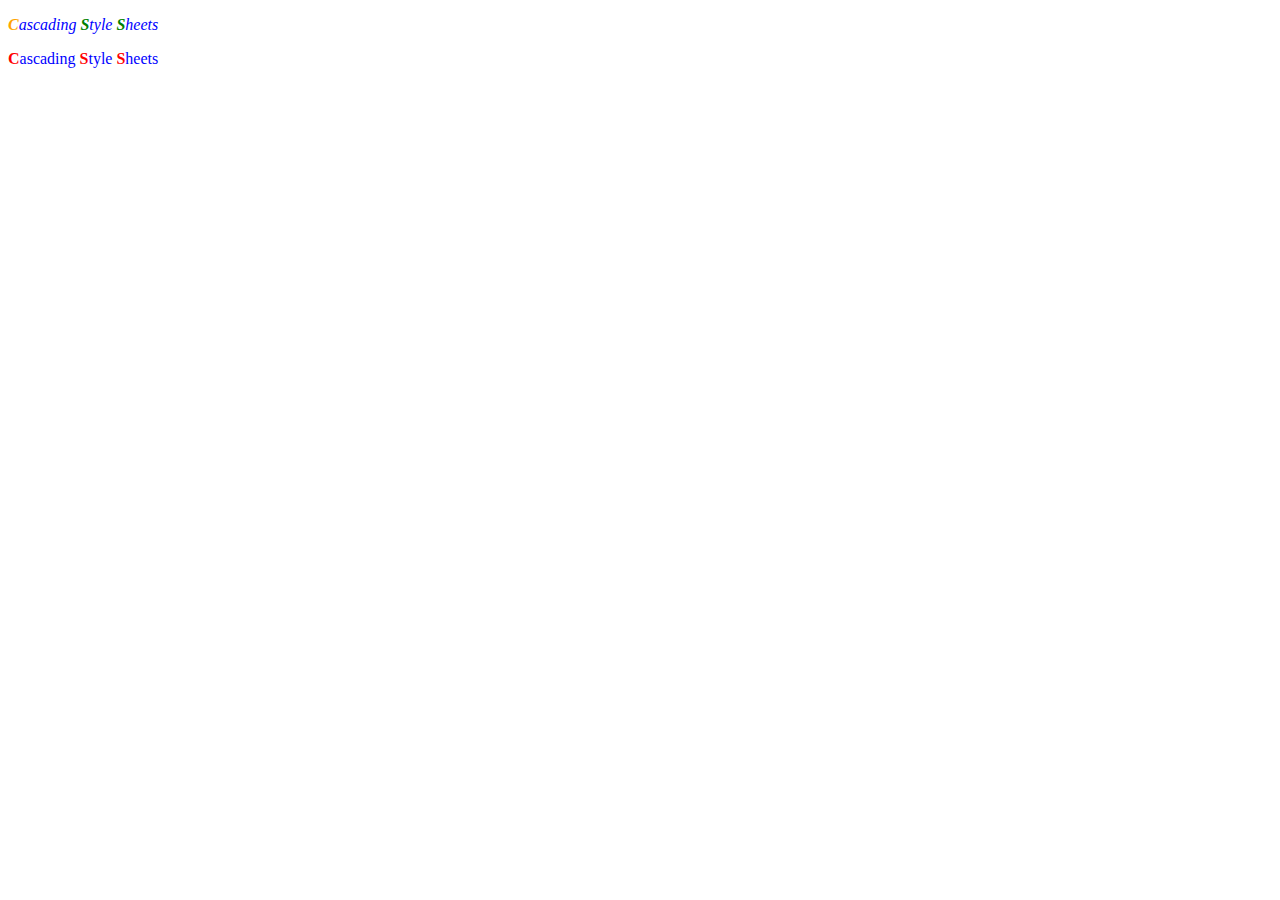
<file: 1week/gettingStartedCSS/index.html>
<!doctype html>
<html>
  <head>
  <meta charset="UTF-8">
  <title>Sample document</title>
  <link rel="stylesheet" href="style1.css">
  </head>
  <body>
    <p id="first">
      <strong class="carrot">C</strong>ascading
      <strong class="spinach">S</strong>tyle
      <strong class="spinach">S</strong>heets
    </p>
    <p id="second">
      <strong>C</strong>ascading
      <strong>S</strong>tyle
      <strong>S</strong>heets
    </p>
  </body>
</html>
</file>
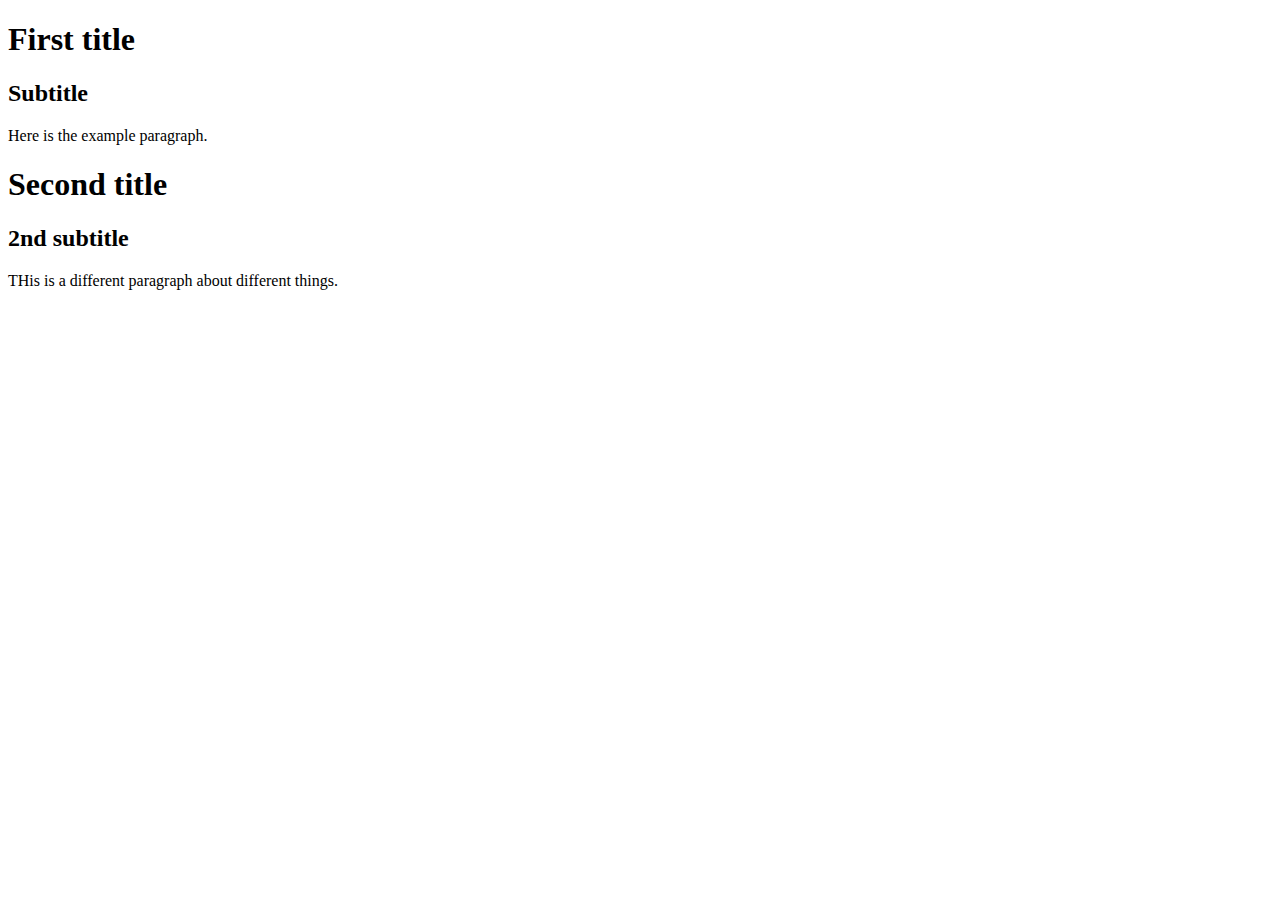
<file: 1week/myCssPractice/index.html>
<!DOCTYPE html>
<html>
  <head>
    <meta charset="utf-8">
    <title>CSS Art Practice</title>
  </head>
  <body>
    <div class="section1">

          <h1>First title</h1>
          <h2>Subtitle</h2>
          <p>
            Here is the example paragraph.
          </p>

    </div>
    <div class="section2">
      <h1>Second title</h1>
      <h2>2nd subtitle</h2>
      <p>
        THis is a different paragraph about different things.
      </p>

    </div>



  </body>
</html>
</file>
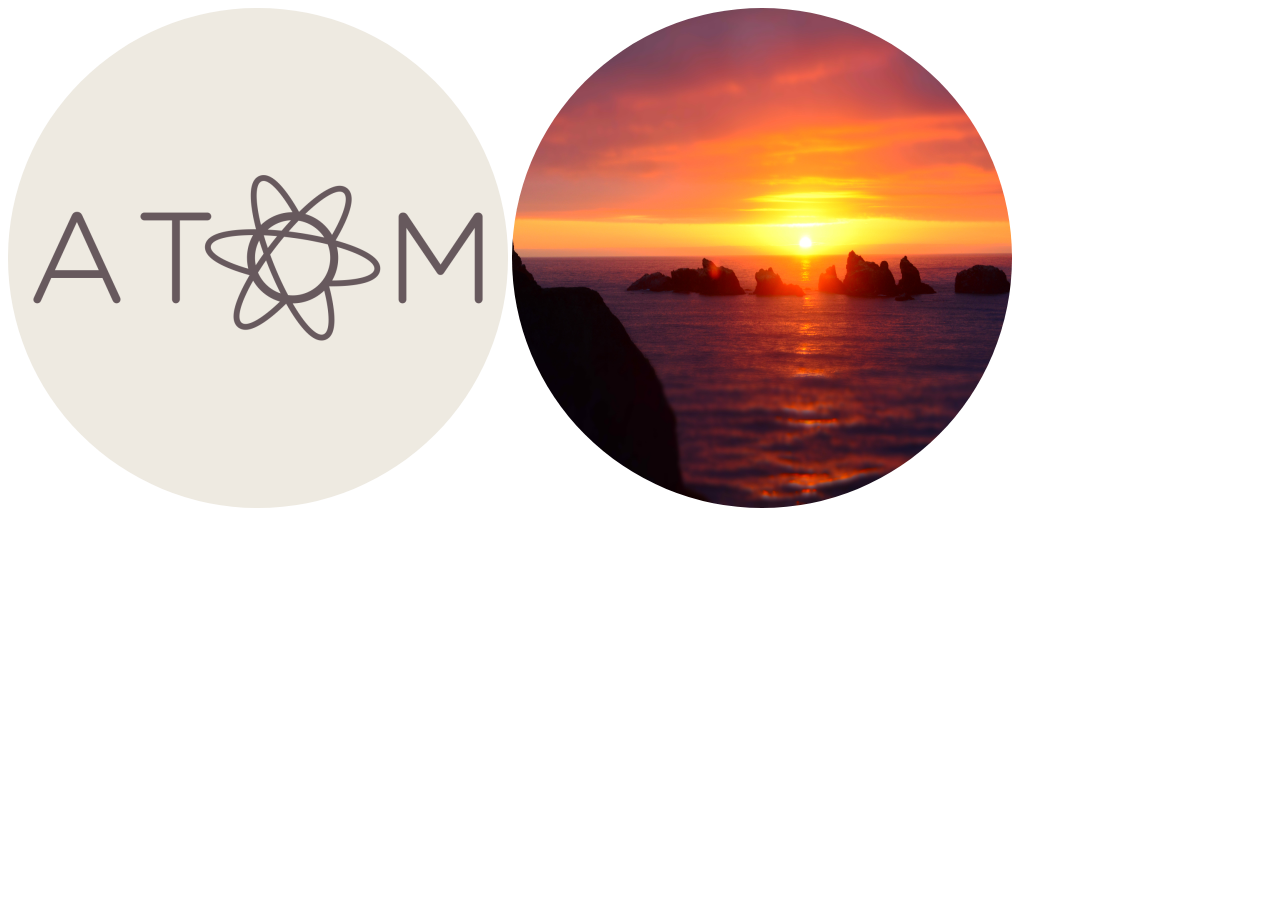
<file: 1week/imageWarmup.html>
<!DOCTYPE html>
<html>
  <head>
    <meta charset="utf-8">
    <title></title>
  </head>
  <body>

    <img src="atom_500.png" alt="Atom logo" />
    <img src="sunset.jpg" alt="Sunset" id="sunset"/>
    <style media="screen">
      img {
        border-radius: 50%;
        }
      #sunset {
        width: 500px;
        height: 500px;
        overflow: hidden;
      }
    </style>
  </body>
</html>
</file>
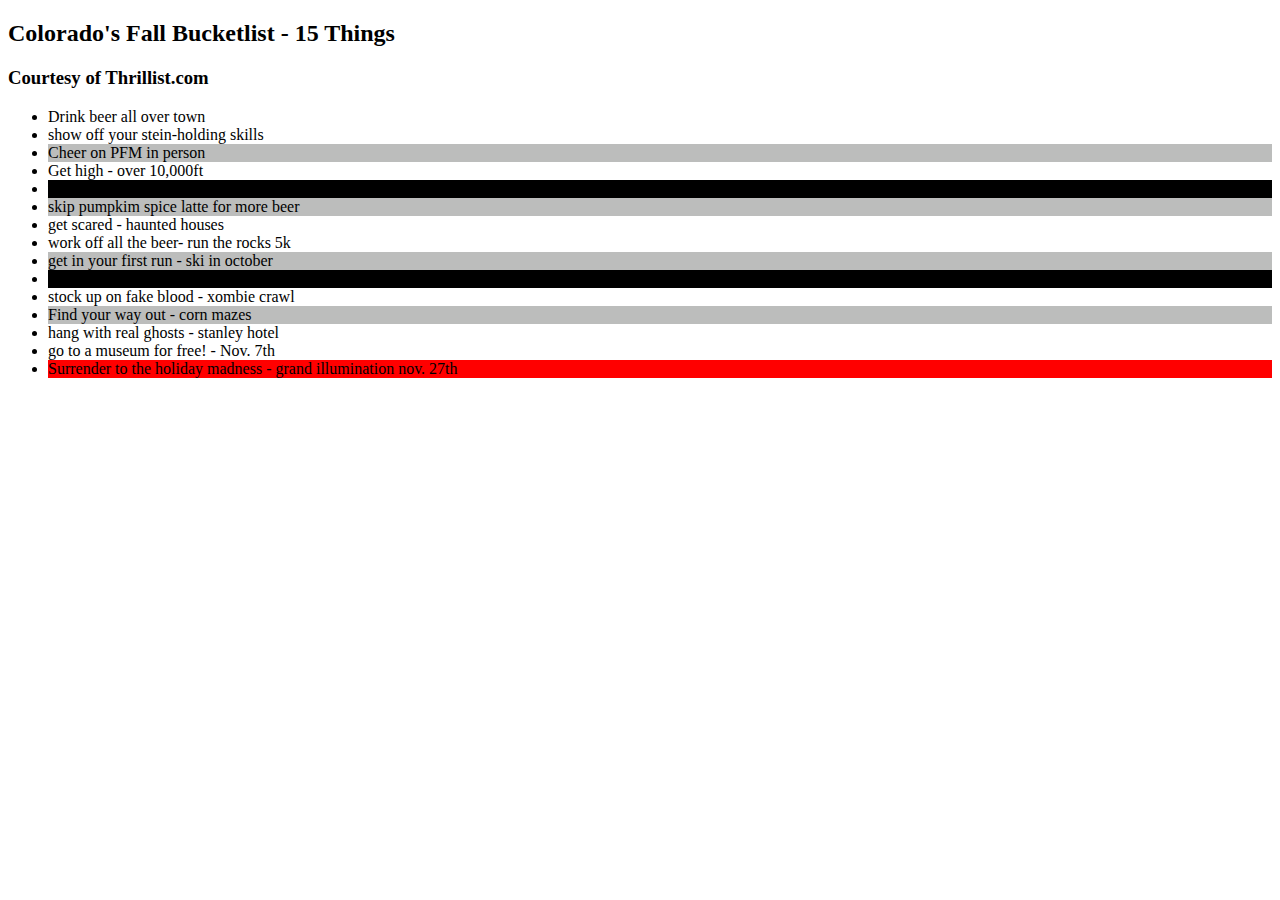
<file: 1week/listWarmup.html>
<!DOCTYPE html>
<html>
  <head>
    <meta charset="utf-8">
    <title>List Warmup</title>
  </head>
  <body>
    <h2>Colorado's Fall Bucketlist - 15 Things</h2>
    <h3>Courtesy of Thrillist.com</h3>
    <ul>
      <li>Drink beer all over town</li>
<li>show off your stein-holding skills</li>
<li>Cheer on PFM in person</li>
<li>Get high - over 10,000ft</li>
<li>practice your bugling</li>
<li>skip pumpkim spice latte for more beer
</li>
<li>get scared - haunted houses
</li>
<li>work off all the beer- run the rocks 5k
</li>
<li>get in your first run - ski in october
</li>
<li>eat something new - restaurants in Denver
</li>
<li>stock up on fake blood - xombie crawl
</li>
<li>Find your way out - corn mazes
</li>
<li>hang with real ghosts - stanley hotel
</li>
<li>go to a museum for free! - Nov. 7th
</li>
<li>Surrender to the holiday madness - grand illumination nov. 27th
</li>
    </ul>

    <style media="screen">
      li:nth-child(3n+0) {
        background: #bcbdbc;
      }
      li:nth-child(5n+0) {
        background: #000;
      }
      li:nth-child(5n+0):nth-child(3n+0) {
        background: red;
        

      }
    </style>
  </body>
</html>
</file>
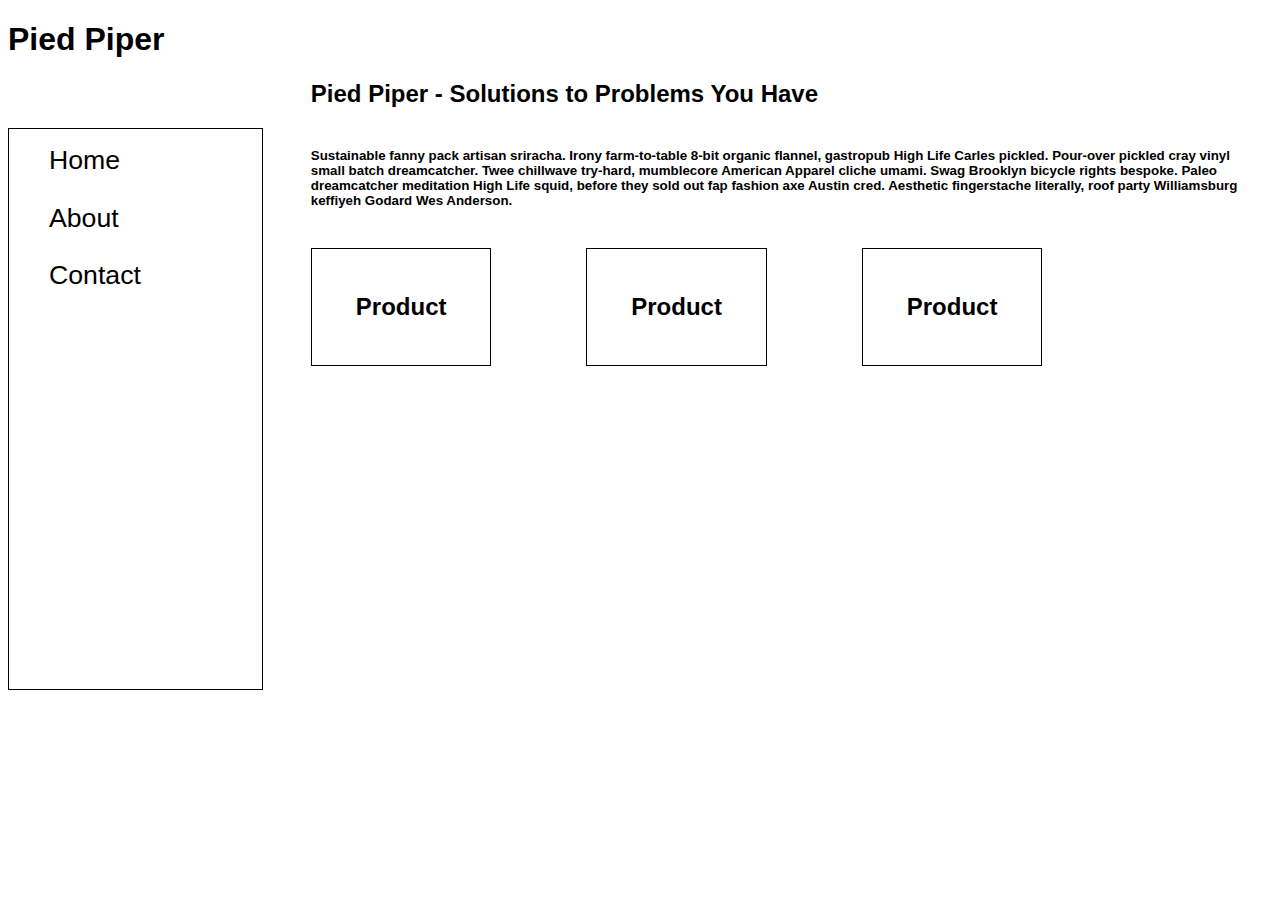
<file: 1week/fridayMiniProj/wireframe1.html>
<!DOCTYPE html>
<html>
  <head>
    <meta charset="utf-8">
    <title>PiedPiper</title>
    <link rel="stylesheet" href="style.css" media="screen" title="no title" charset="utf-8">
  </head>
    <body>
    <h1>Pied Piper</h1>

    <div class="sidebarLeft">
      <ul>
        <li>Home</li>
        <li>About</li>
        <li>Contact</li>
      </ul>
    </div>
    <div class="main">

      <div class="content">
        <h2>Pied Piper - Solutions to Problems You Have</h2>
        <p>
  	Sustainable fanny pack artisan sriracha. Irony farm-to-table 8-bit organic flannel, gastropub High Life Carles pickled. Pour-over pickled cray vinyl small batch dreamcatcher. Twee chillwave
  try-hard, mumblecore American Apparel cliche umami. Swag Brooklyn bicycle rights bespoke. Paleo dreamcatcher meditation High Life squid, before they sold out fap fashion axe Austin cred. Aesthetic fingerstache literally, roof party Williamsburg keffiyeh Godard Wes Anderson.
        </p>

      </div>
      <div class="product One">
        <h2>Product</h2>

      </div>
      <div class="product Two">
        <h2>Product</h2>

      </div>
      <div class="product Three">
        <h2>Product</h2>

     </div>

    </div>
  </body>
</html>
</file>
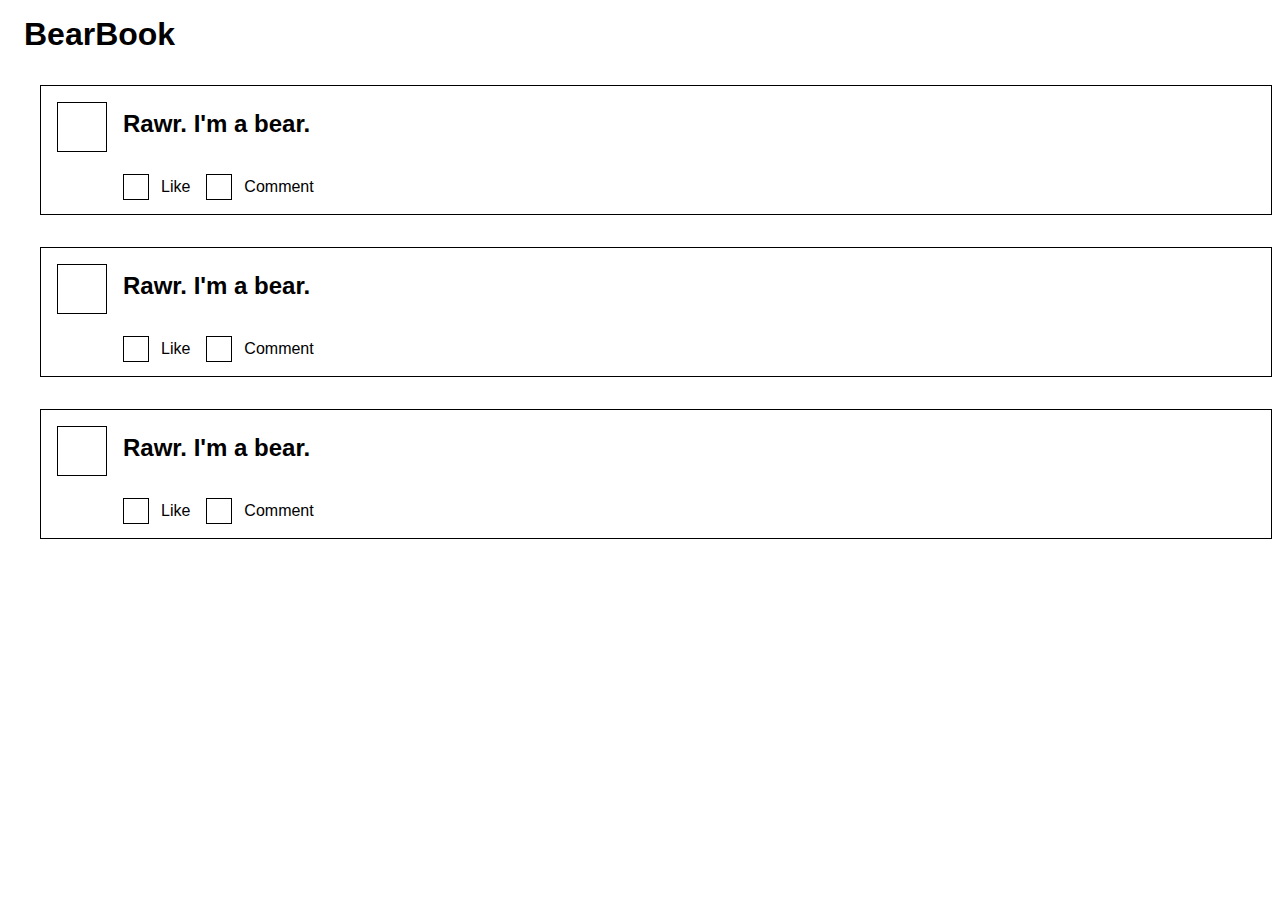
<file: 1week/fridayMiniProj/wireframe2.html>
<!DOCTYPE html>
<html>
  <head>
    <meta charset="utf-8">
    <title>BearBook</title>
    <link rel="stylesheet" href="style2.css" media="screen" title="no title" charset="utf-8">
  </head>
  <body>
    <h1>BearBook</h1>

    <div class="bear">
      <div class="image">

      </div>
      <div class="bearTitle">
        <h2>Rawr. I'm a bear.</h2>
      </div>

        <div class="button"></div>
        <div class="like">Like</div>
        <div class="button"></div>
        <div class="comment">Comment</div>


    </div>
    <div class="bear">
      <div class="image">

      </div>
      <div class="bearTitle">
        <h2>Rawr. I'm a bear.</h2>
      </div>

        <div class="button"></div>
        <div class="like">Like</div>
        <div class="button"></div>
        <div class="comment">Comment</div>


    </div>
    <div class="bear">
      <div class="image">

      </div>
      <div class="bearTitle">
        <h2>Rawr. I'm a bear.</h2>
      </div>

        <div class="button"></div>
        <div class="like">Like</div>
        <div class="button"></div>
        <div class="comment">Comment</div>


    </div>

  </body>
</html>
</file>
<file: 1week/gettingStartedCSS/style1.css>
strong {color: red;}
.carrot {color: orange;}
.spinach {color: green;}
#first {font-style: italic;}
p {color: blue;
</file>
<file: 1week/fridayMiniProj/style.css>
body {
  font-family: sans-serif;
}
p {
  font-weight: bold;
  font-size: 10pt;
  padding: 2em;
}

h2 {
  padding: 0;
  margin: .5em;
}

.sidebarLeft {
  float: left;
  width: 20%;
  height: 400px;
  padding-bottom: 10em;
  margin: 3em 3em 0 0;
  border: thin solid black;
}

.main {

}

.sidebarLeft li {
  list-style-type: none;
  font-size: 20pt;
  padding-bottom: 1em;

}

.product {
  float:left;
  margin-right: 7.5%;
  margin-bottom: 7.5%;
  padding: 2em;
  border: thin solid black;
}
</file>
<file: 1week/fridayMiniProj/style2.css>
body {
  font-family: sans-serif;
}
h1 {
  margin: .5em .5em 1em .5em
}
h2 {
  margin: 1em 0 1.5em 0;
}

.bear {
  height: 8em;
  margin-left: 2em;
  margin-bottom: 2em;
  border: thin solid black;
}

.bearButtons {
  border: thin solid black;
}
.button {
  height: 1.5em;
  width: 1.5em;
  border: thin solid black;
  float: left;
  margin-right: .75em;
}
.like {
  float: left;
  margin-right: 1em;
  padding-top: .25em;
}
.comment {
  float: left;
  margin-right: 1em;
  padding-top: .25em;
}

.image {
  float: left;
  height: 3em;
  width: 3em;
  border: thin solid black;
  margin: 1em 1em 3em 1em;
}
</file>
